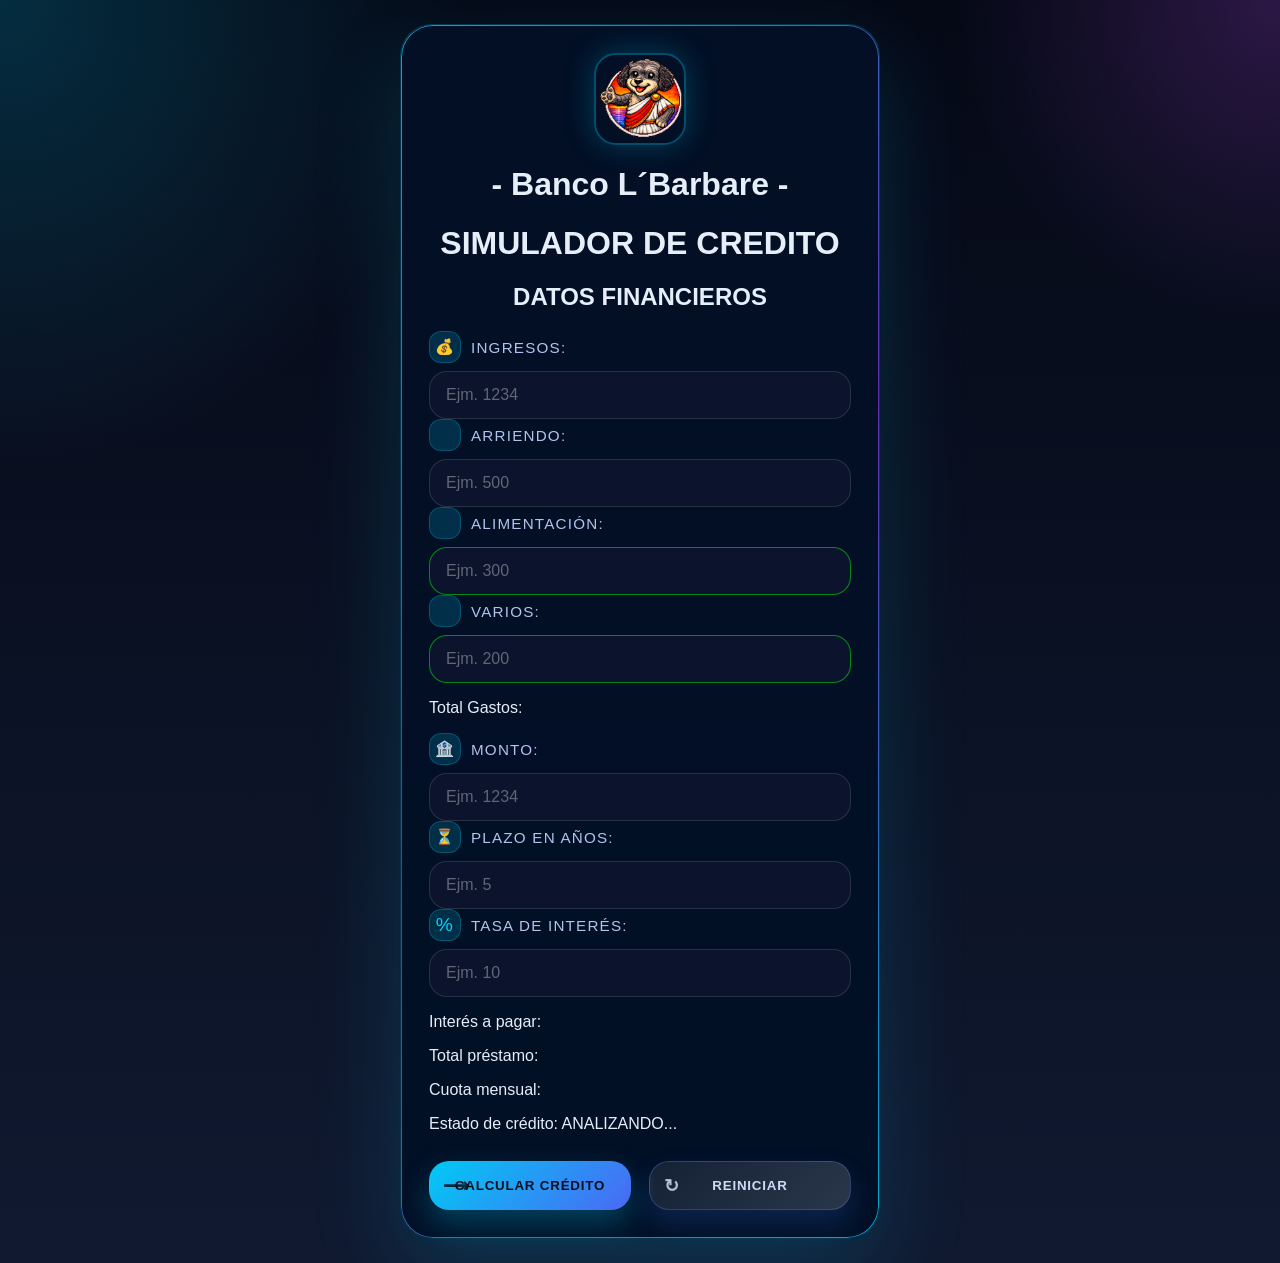
<file: index.html>
<!DOCTYPE html>
<html lang="es">
 
<head>
    <meta charset="UTF-8">
    <meta name="viewport" content="width=device-width, initial-scale=1.0">
    <title>Simulador de Crédito</title>
    <link rel="stylesheet" href="simulador.css">
    <script src="funciones.js"></script>
    <script src="simulador.js"></script>
</head>
 
<body>
    <div class="container">
        <img src="dog_bank.png" alt="Logo de la empresa" class="logo">
        <h1>- Banco L´Barbare -</h1>
        <h1>SIMULADOR DE CREDITO</h1>
 
        <h2>DATOS FINANCIEROS</h2>
        <label for="txtIngresos"><span class="label-icon icon-ingresos"></span> Ingresos:</label>
        <input type="number" id="txtIngresos" placeholder="Ejm. 1234" required min="0" step="0.01">
 
        <label for="txtArriendo"><span class="label-icon icon-arriendo"></span> Arriendo:</label>
        <input type="number" id="txtArriendo" placeholder="Ejm. 500" required min="0" step="0.01">

        <label for="txtAlimentacion"><span class="label-icon icon-alimentacion"></span> Alimentación:</label>
        <input type="text" id="txtAlimentacion" placeholder="Ejm. 300">

        <label for="txtVarios"><span class="label-icon icon-varios"></span> Varios:</label>
        <input type="text" id="txtVarios" placeholder="Ejm. 200">

        <p>Total Gastos: <span id="spnTotalGastos"></span></p>
        <label for="txtMonto"><span class="label-icon icon-monto"></span> Monto:</label>
        <input type="number" id="txtMonto" placeholder="Ejm. 1234" required min="0" step="0.01">
 
        <label for="txtPlazo"><span class="label-icon icon-plazo"></span> Plazo en años:</label>
        <input type="number" id="txtPlazo" placeholder="Ejm. 5" required min="1" max="30" step="1">
 
        <label for="txtTasaInteres"><span class="label-icon icon-tasa"></span> Tasa de interés:</label>
        <input type="number" id="txtTasaInteres" placeholder="Ejm. 10" required min="0" max="100" step="0.01">
 
        <p>Interés a pagar: <span id="spnInteresPagar"></span></p>
        <p>Total préstamo: <span id="spnTotalPrestamo"></span></p>
        <p>Cuota mensual: <span id="spnCuotaMensual"></span></p>
        <p>Estado de crédito: <span id="spnEstadoCredito">ANALIZANDO...</span></p>
 
        <div class="buttons">
            <button id="btnCalcularCredito" onclick="calcular()">Calcular Crédito</button>
            <button id="btnReiniciar" onclick="reiniciar()">Reiniciar</button>
        </div>
    </div>
 
</body>
 
</html>
</file>
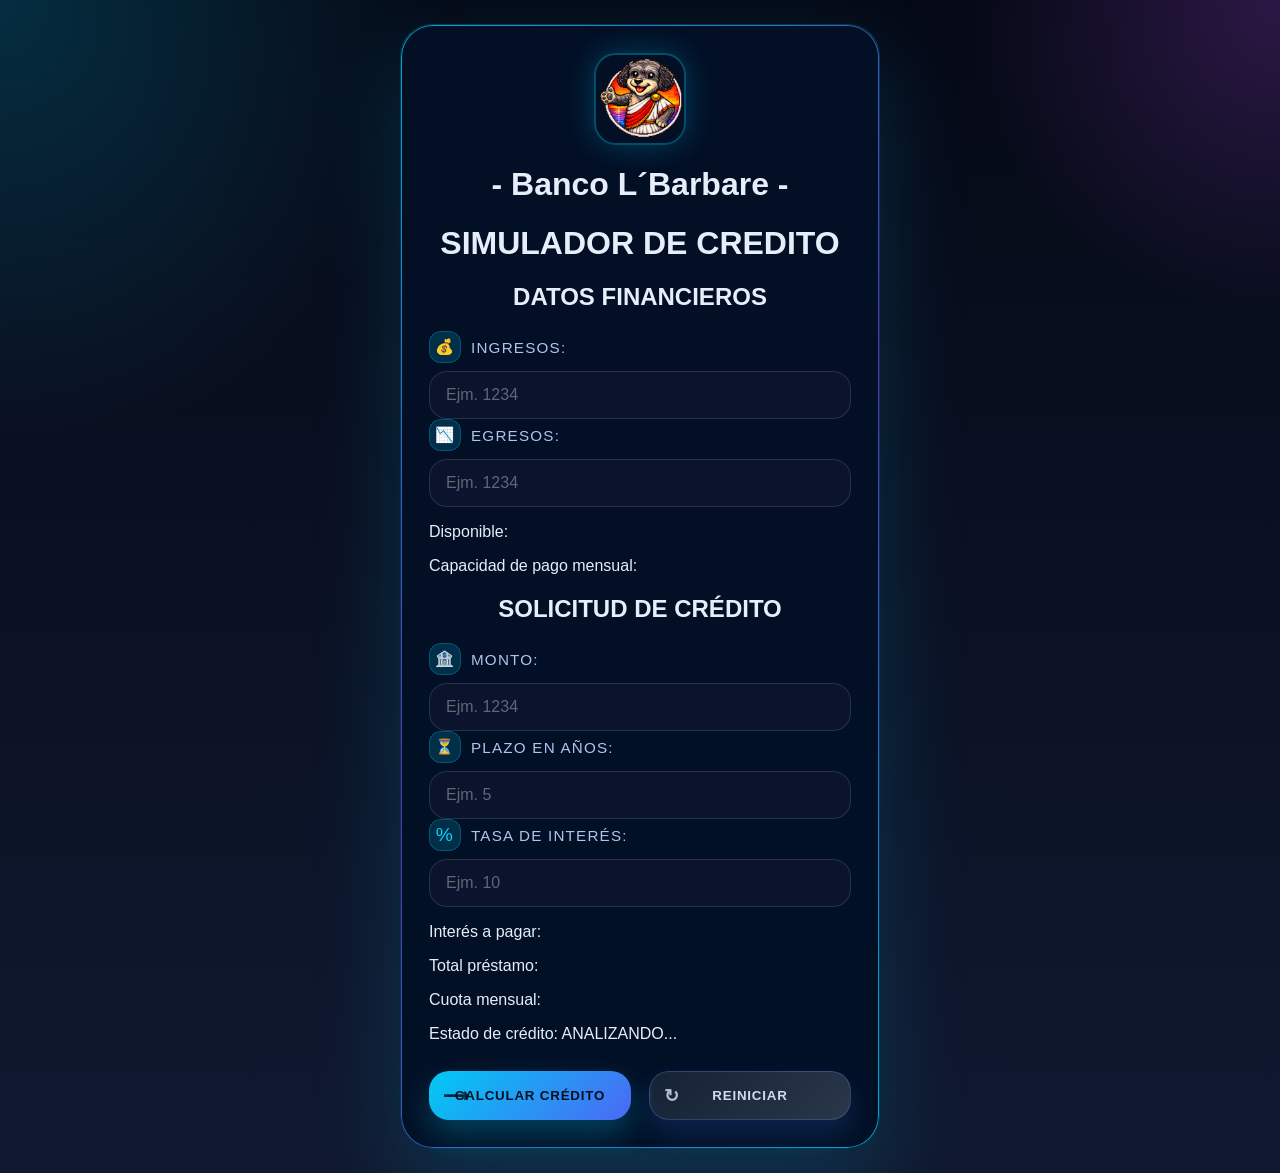
<file: simulador.html>
<!DOCTYPE html>
<html lang="es">
 
<head>
    <meta charset="UTF-8">
    <meta name="viewport" content="width=device-width, initial-scale=1.0">
    <title>Simulador de Crédito</title>
    <link rel="stylesheet" href="simulador.css">
    <script src="funciones.js"></script>
    <script src="simulador.js"></script>
</head>
 
<body>
    <div class="container">
        <img src="dog_bank.png" alt="Logo de la empresa" class="logo">
        <h1>- Banco L´Barbare -</h1>
        <h1>SIMULADOR DE CREDITO</h1>
 
        <h2>DATOS FINANCIEROS</h2>
        <label for="txtIngresos"><span class="label-icon icon-ingresos"></span> Ingresos:</label>
        <input type="number" id="txtIngresos" placeholder="Ejm. 1234" required min="0" step="0.01">
 
        <label for="txtEgresos"><span class="label-icon icon-egresos"></span> Egresos:</label>
        <input type="number" id="txtEgresos" placeholder="Ejm. 1234" required min="0" step="0.01">
 
        <p>Disponible: <span id="spnDisponible"></span></p>
        <p>Capacidad de pago mensual: <span id="spnCapacidadPago"></span></p>
 
        <h2>SOLICITUD DE CRÉDITO</h2>
        <label for="txtMonto"><span class="label-icon icon-monto"></span> Monto:</label>
        <input type="number" id="txtMonto" placeholder="Ejm. 1234" required min="0" step="0.01">
 
        <label for="txtPlazo"><span class="label-icon icon-plazo"></span> Plazo en años:</label>
        <input type="number" id="txtPlazo" placeholder="Ejm. 5" required min="1" max="30" step="1">
 
        <label for="txtTasaInteres"><span class="label-icon icon-tasa"></span> Tasa de interés:</label>
        <input type="number" id="txtTasaInteres" placeholder="Ejm. 10" required min="0" max="100" step="0.01">
 
        <p>Interés a pagar: <span id="spnInteresPagar"></span></p>
        <p>Total préstamo: <span id="spnTotalPrestamo"></span></p>
        <p>Cuota mensual: <span id="spnCuotaMensual"></span></p>
        <p>Estado de crédito: <span id="spnEstadoCredito">ANALIZANDO...</span></p>
 
        <div class="buttons">
            <button id="btnCalcularCredito" onclick="calcular()">Calcular Crédito</button>
            <button id="btnReiniciar" onclick="reiniciar()">Reiniciar</button>
        </div>
    </div>
 
</body>
 
</html>
</file>
<file: simulador.css>
* {
    box-sizing: border-box;
}

body {
    margin: 0;
    min-height: 100vh;
    display: flex;
    align-items: center;
    justify-content: center;
    padding: 24px;
    font-family: 'Inter', Arial, sans-serif;
    background: radial-gradient(circle at top left, rgba(0, 212, 255, 0.18), transparent 26%),
                radial-gradient(circle at top right, rgba(201, 79, 255, 0.2), transparent 18%),
                linear-gradient(180deg, #050916 0%, #101930 100%);
    color: #e6eef9;
}

.page-shell {
    width: min(1100px, calc(100% - 32px));
    margin: 0 auto;
    padding: 28px 0 42px;
}

.container {
    width: min(480px, 100%);
    margin: 0 auto;
}

.container > h1,
.container > h2 {
    text-align: center;
}

.hero {
    display: grid;
    grid-template-columns: 1.5fr 1fr;
    gap: 26px;
    align-items: center;
    padding: 24px 28px;
    margin-bottom: 28px;
    border: 1px solid rgba(255,255,255,0.08);
    background: rgba(255,255,255,0.04);
    border-radius: 30px;
    backdrop-filter: blur(16px);
    box-shadow: 0 32px 80px rgba(0, 0, 0, 0.35);
}

.hero-copy {
    max-width: 620px;
}

.eyebrow {
    display: inline-block;
    padding: 6px 14px;
    background: rgba(0, 212, 255, 0.18);
    border-radius: 999px;
    color: #00d4ff;
    letter-spacing: 0.14em;
    text-transform: uppercase;
    font-size: 0.78rem;
    margin-bottom: 16px;
}

.hero h1 {
    margin: 0;
    font-size: clamp(2.2rem, 3vw, 3.4rem);
    line-height: 1.03;
    letter-spacing: -0.04em;
    background: linear-gradient(90deg, #85e9ff, #8d6bff);
    -webkit-background-clip: text;
    -webkit-text-fill-color: transparent;
}

.hero p {
    max-width: 600px;
    margin-top: 18px;
    font-size: 1rem;
    line-height: 1.8;
    color: #cbd6f1;
}

.hero-visual {
    display: flex;
    justify-content: center;
    align-items: center;
}

.hero-visual img {
    width: 130px;
    height: 130px;
    border-radius: 28px;
    padding: 18px;
    background: linear-gradient(180deg, rgba(0,212,255,0.18), rgba(255,255,255,0.08));
    box-shadow: 0 28px 50px rgba(0, 212, 255, 0.22);
}

.container {
    position: relative;
    background: rgba(3, 16, 38, 0.95);
    border-radius: 32px;
    border: 1px solid rgba(0, 212, 255, 0.2);
    box-shadow: 0 32px 90px rgba(0, 212, 255, 0.16), inset 0 0 0 1px rgba(255,255,255,0.08);
    padding: 28px;
}

.container::before {
    content: '';
    position: absolute;
    inset: 0;
    border-radius: 32px;
    padding: 1px;
    background: linear-gradient(135deg, rgba(0,212,255,0.75), rgba(145,53,255,0.6), rgba(0,212,255,0.75));
    -webkit-mask: linear-gradient(#fff 0 0) content-box, linear-gradient(#fff 0 0);
    -webkit-mask-composite: destination-out;
    mask-composite: exclude;
    pointer-events: none;
}

.panel {
    position: relative;
    background: rgba(6, 20, 46, 0.92);
    border-radius: 28px;
    border: 1px solid rgba(0, 212, 255, 0.22);
    padding: 24px;
    margin-bottom: 22px;
    overflow: hidden;
    box-shadow: 0 0 0 1px rgba(255,255,255,0.04), 0 18px 50px rgba(1, 58, 112, 0.32);
}

.panel::after {
    content: '';
    position: absolute;
    inset: 0;
    border-radius: 28px;
    padding: 1px;
    background: linear-gradient(135deg, rgba(0,212,255,0.6), rgba(108,65,255,0.45), rgba(0,212,255,0.6));
    -webkit-mask: linear-gradient(#fff 0 0) content-box, linear-gradient(#fff 0 0);
    -webkit-mask-composite: destination-out;
    mask-composite: exclude;
    pointer-events: none;
}

.panel h2,
.panel h1 {
    position: relative;
    z-index: 1;
}

.logo {
    display: block;
    width: 92px;
    height: 92px;
    margin: 0 auto 16px;
    border-radius: 22px;
    object-fit: cover;
    border: 2px solid rgba(0,212,255,0.32);
    box-shadow: 0 0 30px rgba(0, 212, 255, 0.25);
}

.panel-top {
    text-align: center;
    padding-bottom: 30px;
}

.panel-top h1 {
    margin: 0 auto;
    text-align: center;
}

.panel-group {
    padding-bottom: 24px;
}

.panel-group h2 {
    text-align: center;
}

.card {
    position: relative;
    background: rgba(6, 20, 46, 0.92);
    border-radius: 26px;
    border: 1px solid rgba(0, 212, 255, 0.18);
    padding: 24px;
    backdrop-filter: blur(14px);
    box-shadow: 0 0 0 1px rgba(255,255,255,0.04), 0 18px 50px rgba(1, 58, 112, 0.32);
}

.card::after {
    content: '';
    position: absolute;
    inset: 0;
    border-radius: 26px;
    padding: 1px;
    background: linear-gradient(135deg, rgba(0,212,255,0.5), rgba(108,65,255,0.5), rgba(0,212,255,0.5));
    -webkit-mask: linear-gradient(#fff 0 0) content-box, linear-gradient(#fff 0 0);
    -webkit-mask-composite: destination-out;
    mask-composite: exclude;
    pointer-events: none;
}

.panel h2 {
    margin-top: 0;
    margin-bottom: 18px;
    color: #eef3ff;
    font-size: 1.05rem;
    letter-spacing: 0.02em;
}

label {
    display: inline-flex;
    align-items: center;
    gap: 10px;
    margin-top: 0;
    margin-bottom: 8px;
    color: #b3c3eb;
    font-size: 0.95rem;
    text-transform: uppercase;
    letter-spacing: 0.08em;
}

.field-row {
    display: grid;
    gap: 8px;
    margin-top: 18px;
}

.label-icon {
    display: grid;
    place-items: center;
    width: 32px;
    height: 32px;
    border-radius: 12px;
    background: rgba(0, 212, 255, 0.16);
    color: #00d4ff;
    font-size: 0.95rem;
    border: 1px solid rgba(0, 212, 255, 0.24);
}

.preview-value {
    text-align: right;
}

.preview-value small {
    display: block;
    margin-top: 4px;
    color: rgba(255,255,255,0.55);
    font-size: 0.75rem;
    letter-spacing: 0.04em;
}

input {
    width: 100%;
    padding: 14px 16px;
    border-radius: 18px;
    border: 1px solid rgba(255,255,255,0.12);
    background: rgba(13, 22, 46, 0.9);
    color: #eef3ff;
    font-size: 1rem;
    outline: none;
    transition: border-color 0.2s ease, box-shadow 0.2s ease;
}

.input-group {
    display: flex;
    align-items: center;
    gap: 12px;
    margin-top: 10px;
}

.input-icon {
    display: grid;
    place-items: center;
    width: 44px;
    height: 44px;
    border-radius: 16px;
    background: rgba(0, 212, 255, 0.14);
    color: #00d4ff;
    font-size: 1.1rem;
    border: 1px solid rgba(0, 212, 255, 0.28);
    flex-shrink: 0;
}

.icon-ingresos::before { content: '💰'; }
.icon-egresos::before { content: '📉'; }
.icon-monto::before { content: '🏦'; }
.icon-plazo::before { content: '⏳'; }
.icon-tasa::before { content: '%'; font-size: 1.2rem; }

.preview-block {
    display: grid;
    gap: 16px;
    margin: 18px 0 24px;
}

.preview-card {
    border-radius: 22px;
    padding: 18px;
    background: rgba(255,255,255,0.04);
    border: 1px solid rgba(0, 212, 255, 0.18);
    box-shadow: 0 12px 30px rgba(0, 212, 255, 0.12);
}

.preview-card h3 {
    margin: 0 0 12px;
    color: #c5e3ff;
    font-size: 0.95rem;
    letter-spacing: 0.08em;
    text-transform: uppercase;
}

.preview-row {
    display: flex;
    justify-content: space-between;
    gap: 12px;
    padding: 12px 0;
    border-bottom: 1px solid rgba(255,255,255,0.08);
}

.preview-row:last-child {
    border-bottom: none;
}

.preview-row span {
    color: #aec6ff;
    font-size: 0.95rem;
}

.preview-row strong {
    color: #f8fcff;
}

.input-group {
    display: flex;
    align-items: center;
    gap: 12px;
    margin-top: 10px;
}

.input-icon {
    display: grid;
    place-items: center;
    width: 44px;
    height: 44px;
    border-radius: 16px;
    background: rgba(0, 212, 255, 0.14);
    color: #00d4ff;
    font-size: 1.1rem;
    border: 1px solid rgba(0, 212, 255, 0.28);
    flex-shrink: 0;
}

.icon-ingresos::before { content: '💰'; }
.icon-egresos::before { content: '📉'; }
.icon-monto::before { content: '🏦'; }
.icon-plazo::before { content: '⏳'; }
.icon-tasa::before { content: '%'; font-size: 1.2rem; }

.preview-block {
    display: grid;
    gap: 16px;
    margin: 18px 0 24px;
}

.preview-card {
    border-radius: 22px;
    padding: 18px;
    background: rgba(255,255,255,0.04);
    border: 1px solid rgba(0, 212, 255, 0.18);
    box-shadow: 0 12px 30px rgba(0, 212, 255, 0.12);
}

.preview-card h3 {
    margin: 0 0 12px;
    color: #c5e3ff;
    font-size: 0.95rem;
    letter-spacing: 0.08em;
    text-transform: uppercase;
}

.preview-row {
    display: flex;
    justify-content: space-between;
    gap: 12px;
    padding: 12px 0;
    border-bottom: 1px solid rgba(255,255,255,0.08);
}

.preview-row:last-child {
    border-bottom: none;
}

.preview-row span {
    color: #aec6ff;
    font-size: 0.95rem;
}

.preview-row strong {
    color: #f8fcff;
}

input::placeholder {
    color: rgba(255,255,255,0.35);
}

input:focus {
    border-color: rgba(0, 212, 255, 0.75);
    box-shadow: 0 0 0 4px rgba(0, 212, 255, 0.12);
}

input:valid {
    border-color: rgba(0, 255, 0, 0.5);
}

input:invalid:not(:placeholder-shown) {
    border-color: rgba(255, 0, 0, 0.5);
}

.result-row,
.status-row {
    display: flex;
    justify-content: space-between;
    align-items: center;
    margin-top: 18px;
    padding: 14px 18px;
    border-radius: 18px;
    background: rgba(10, 24, 54, 0.88);
    border: 1px solid rgba(0, 212, 255, 0.18);
    box-shadow: 0 0 20px rgba(0, 212, 255, 0.12);
}

.result-row span,
.status-row span {
    color: #aec6ff;
    font-size: 0.95rem;
}

.result-row strong,
.status-row strong {
    color: #f8fcff;
    font-size: 1rem;
}

.buttons {
    margin-top: 28px;
    display: flex;
    gap: 18px;
    justify-content: center;
    flex-wrap: wrap;
}

button {
    position: relative;
    flex: 1 1 180px;
    padding: 16px 0;
    border: none;
    border-radius: 20px;
    background: linear-gradient(135deg, rgba(0,212,255,0.95), rgba(79,109,255,0.95));
    color: #07101f;
    font-weight: 800;
    letter-spacing: 0.06em;
    text-transform: uppercase;
    cursor: pointer;
    overflow: hidden;
    transition: transform 0.2s ease, box-shadow 0.25s ease;
    box-shadow: 0 14px 30px rgba(0, 212, 255, 0.25);
}

button::before {
    content: '⟶';
    position: absolute;
    left: 14px;
    top: 50%;
    transform: translateY(-50%);
    font-size: 1.1rem;
    opacity: 0.85;
    transition: transform 0.2s ease, opacity 0.2s ease;
}

button#btnReiniciar::before {
    content: '↻';
}

button:hover {
    transform: translateY(-3px);
    box-shadow: 0 24px 60px rgba(0, 212, 255, 0.35);
}

button:hover::before {
    transform: translateY(-50%) translateX(4px);
    opacity: 1;
}

button:active {
    transform: translateY(0px);
    box-shadow: 0 12px 28px rgba(0, 212, 255, 0.22);
}

button#btnReiniciar {
    background: linear-gradient(135deg, rgba(255,255,255,0.08), rgba(255,255,255,0.16));
    color: #d0daf4;
    border: 1px solid rgba(120, 157, 255, 0.24);
    box-shadow: 0 14px 28px rgba(61, 125, 255, 0.18);
}

button#btnReiniciar:hover {
    box-shadow: 0 24px 60px rgba(255, 255, 255, 0.18);
}

button#btnReiniciar:active {
    box-shadow: 0 12px 26px rgba(255, 255, 255, 0.12);
}

button::after {
    content: '';
    position: absolute;
    inset: 0;
    border-radius: 20px;
    background: linear-gradient(90deg, rgba(255,255,255,0.24), transparent, rgba(255,255,255,0.12));
    opacity: 0.5;
    pointer-events: none;
    filter: blur(5px);
    transform: translateX(-100%);
    transition: transform 0.45s ease;
}

button:hover::after {
    transform: translateX(0);
}

@media (max-width: 860px) {
    .hero {
        grid-template-columns: 1fr;
        text-align: center;
    }

    .grid {
        grid-template-columns: 1fr;
    }
}
</file>
